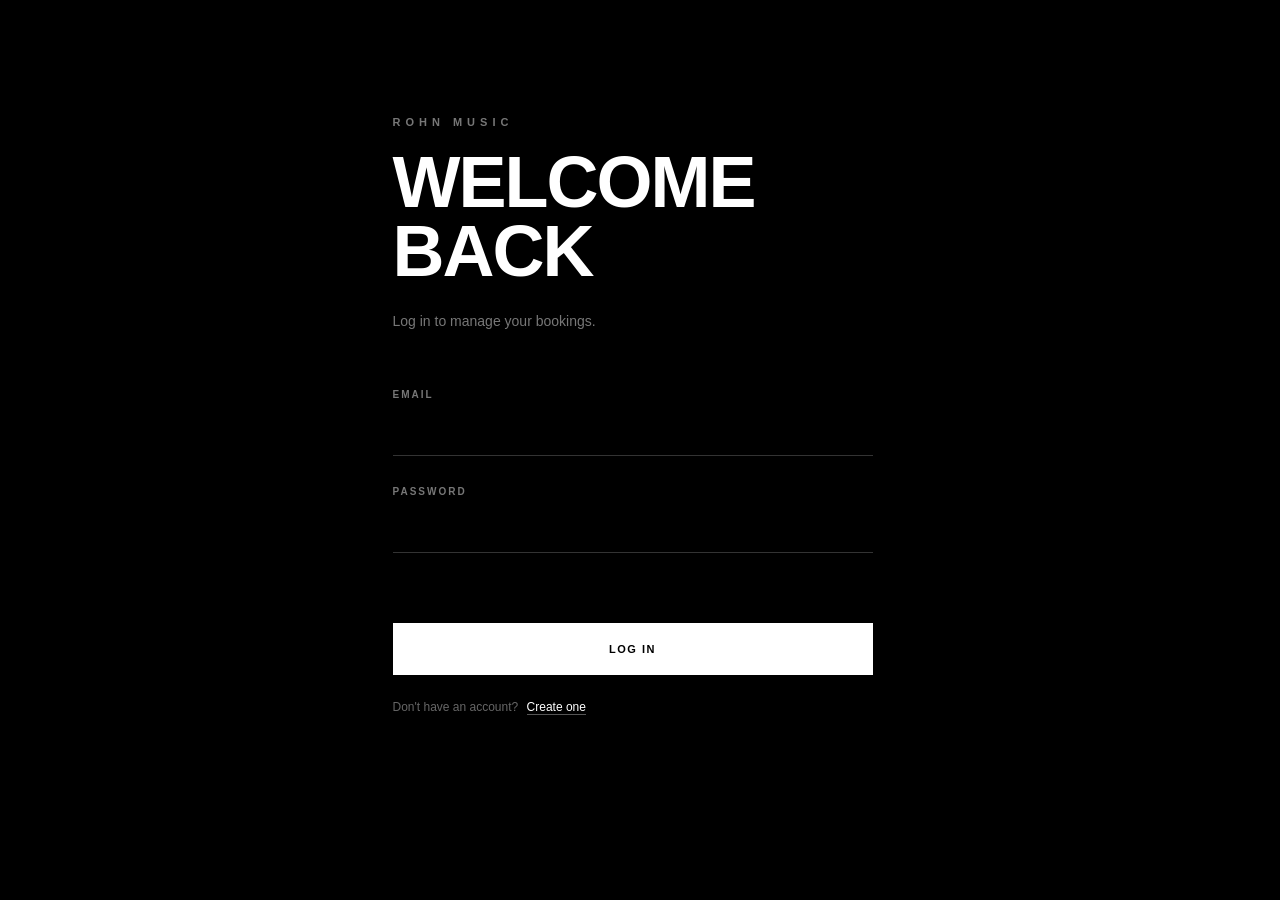
<file: booking.html>
<!DOCTYPE html>
<html lang="en">

<head>
    <meta charset="UTF-8">
    <meta name="viewport" content="width=device-width, initial-scale=1.0">

    <title>Booking | Rohn Music</title>

    <link rel="stylesheet" href="style.css">

    <!-- Font Awesome -->
    <link
        rel="stylesheet"
        href="https://cdnjs.cloudflare.com/ajax/libs/font-awesome/6.7.2/css/all.min.css"
    >
</head>

<body>

    <!-- HEADER -->

    <header class="header">

        <nav class="navigation">

            <a href="index.html">
                Home
            </a>

            <a href="about.html">
                About Me
            </a>

            <a href="shows.html">
                Shows
            </a>

            <a
                href="booking.html"
            >
                Booking
            </a>

        </nav>


        <div class="logo">
            ROHN MUSIC
        </div>


        <div class="header-right">

            <div class="socials">

                <a
                    href="#"
                    aria-label="Instagram"
                >
                    <i class="fa-brands fa-instagram"></i>
                </a>

                <a
                    href="#"
                    aria-label="YouTube"
                >
                    <i class="fa-brands fa-youtube"></i>
                </a>

            </div>


            <div class="account-links">

                <a href="login/login.html">
                    LOGIN
                </a>

                <a
                    href="login/register.html"
                    class="register-link"
                >
                    REGISTER
                </a>

            </div>

        </div>

    </header>


    <!-- BOOKING PAGE -->

    <!-- ========================================
     BOOKING PAGE
========================================= -->

<main class="booking-page">

        <!-- BOOKING BACKGROUND IMAGE -->
        

        <!-- ========================================
            BOOKING INTRO
        ========================================= -->

        <section class="booking-hero">

            <div class="booking-hero-content">

                <p class="booking-label reveal-item">
                    BOOKING
                </p>

                <h1 class="booking-title">

                    <span class="reveal-item">
                        BRING ROHN MUSIC
                    </span>

                    <span class="reveal-item">
                        TO YOUR EVENT.
                    </span>

                </h1>

                <p class="booking-description reveal-item">
                    Fill out the form below with the details
                    of your event and we'll get back to you.
                </p>

            </div>

        </section>



        <!-- ========================================
            BOOKING FORM
        ========================================= -->

        <section
            class="booking-section page-transition-text"
        >

            <form
                class="booking-form"
                id="bookingForm"
            >


                <!-- ========================================
                    PERSONAL DETAILS
                ========================================= -->

                <div class="form-section">

                    <h2>
                        YOUR DETAILS
                    </h2>


                    <div class="form-grid">


                        <!-- NAME -->

                        <div class="form-group">

                            <label for="name">
                                Full Name
                            </label>


                            <input
                                type="text"
                                id="name"
                                name="name"
                                placeholder="Your name"
                                required
                            >

                        </div>



                        <!-- EMAIL -->

                        <div class="form-group">

                            <label for="email">
                                Email
                            </label>


                            <input
                                type="email"
                                id="email"
                                name="email"
                                placeholder="you@example.com"
                                required
                            >

                        </div>



                        <!-- PHONE -->

                        <div class="form-group">

                            <label for="phone">
                                Phone
                            </label>


                            <input
                                type="tel"
                                id="phone"
                                name="phone"
                                placeholder="+91"
                            >

                        </div>

                    </div>

                </div>



                <!-- ========================================
                    EVENT DETAILS
                ========================================= -->

                <div class="form-section">

                    <h2>
                        EVENT DETAILS
                    </h2>


                    <div class="form-grid">


                        <!-- EVENT TYPE -->

                        <div class="form-group">

                            <label for="event-type">
                                Event Type
                            </label>


                            <select
                                id="event-type"
                                name="event_type"
                                required
                            >

                                <option value="">
                                    Select event type
                                </option>


                                <option value="club">
                                    Club / Nightlife
                                </option>


                                <option value="festival">
                                    Festival
                                </option>


                                <option value="wedding">
                                    Wedding
                                </option>


                                <option value="private">
                                    Private Event
                                </option>


                                <option value="corporate">
                                    Corporate Event
                                </option>


                                <option value="other">
                                    Other
                                </option>

                            </select>

                        </div>



                        <!-- EVENT DATE -->

                        <div class="form-group">

                            <label for="event-date">
                                Event Date
                            </label>


                            <input
                                type="date"
                                id="event-date"
                                name="event_date"
                                required
                            >

                        </div>



                        <!-- VENUE -->

                        <div class="form-group">

                            <label for="venue">
                                Venue
                            </label>


                            <input
                                type="text"
                                id="venue"
                                name="venue"
                                placeholder="Venue name"
                            >

                        </div>



                        <!-- CITY -->

                        <div class="form-group">

                            <label for="city">
                                City
                            </label>


                            <input
                                type="text"
                                id="city"
                                name="city"
                                placeholder="City"
                            >

                        </div>

                    </div>

                </div>



                <!-- ========================================
                    MESSAGE
                ========================================= -->

                <div class="form-section">

                    <h2>
                        MORE ABOUT THE EVENT
                    </h2>


                    <div class="form-group">

                        <label for="message">
                            Message
                        </label>


                        <textarea
                            id="message"
                            name="message"
                            rows="6"
                            placeholder="Tell us a little about your event..."
                        ></textarea>

                    </div>

                </div>



                <!-- ========================================
                    SUBMIT
                ========================================= -->

                <div class="form-submit">

                    <button
                        type="submit"
                        class="booking-button"
                        id="bookingSubmit"
                    >
                        SEND BOOKING REQUEST
                    </button>


                    <p
                        id="bookingMessage"
                        class="booking-message"
                    ></p>

                </div>


            </form>

        </section>

    </main>
    <script src="booking.js"></script>
    <script src="account.js"></script>
</body>

</html>
</file>
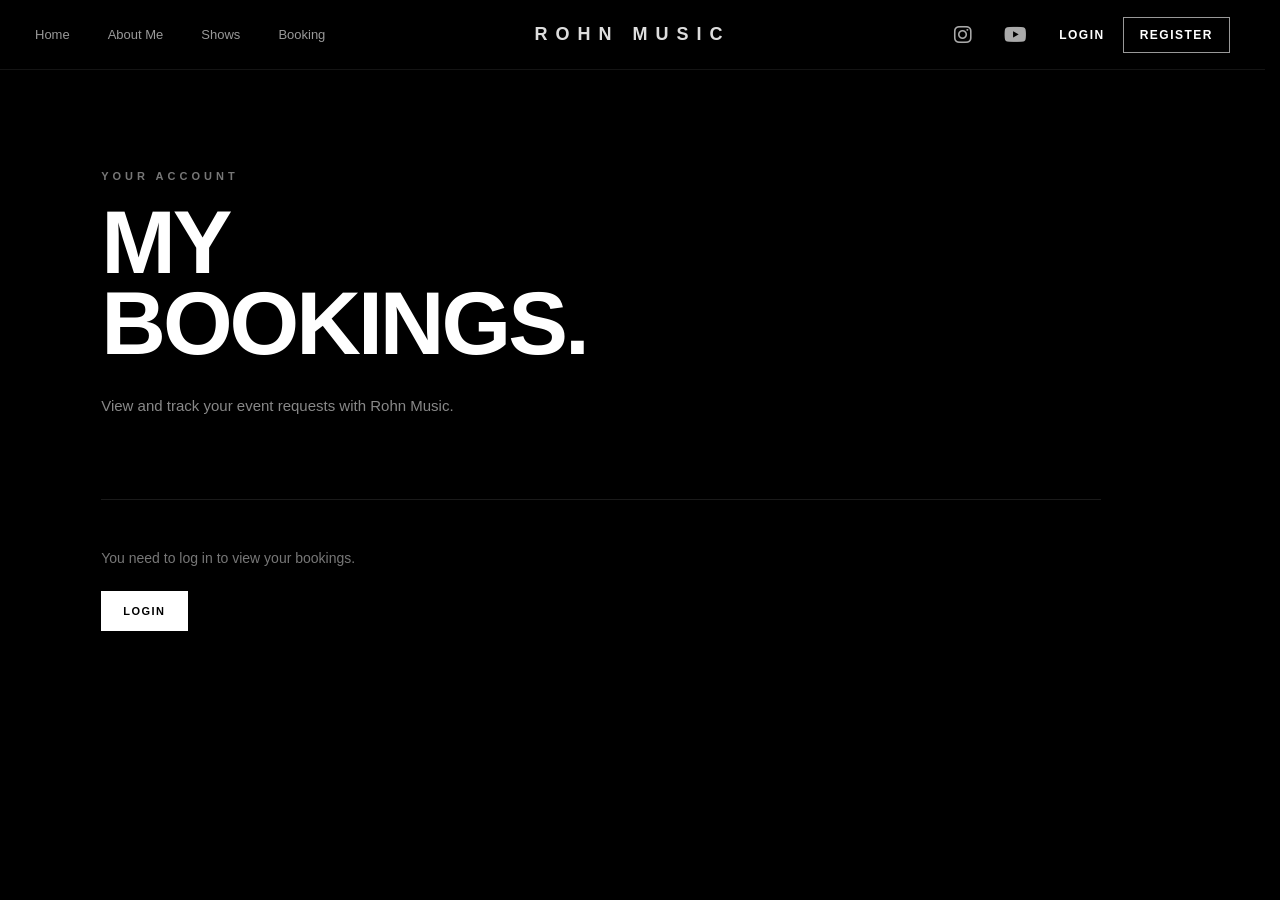
<file: my-bookings.html>
<!DOCTYPE html>
<html lang="en">

<head>

    <meta charset="UTF-8">

    <meta
        name="viewport"
        content="width=device-width, initial-scale=1.0"
    >

    <title>My Bookings | Rohn Music</title>

    <link rel="stylesheet" href="style.css">

    <link
        rel="stylesheet"
        href="https://cdnjs.cloudflare.com/ajax/libs/font-awesome/6.7.2/css/all.min.css"
    >

</head>


<body>

    <!-- HEADER -->

    <header class="header">

        <nav class="navigation">

            <a href="index.html">
                Home
            </a>

            <a href="about.html">
                About Me
            </a>

            <a href="shows.html">
                Shows
            </a>

            <a href="booking.html">
                Booking
            </a>

        </nav>


        <div class="logo">
            ROHN MUSIC
        </div>


        <div class="header-right">

            <div class="socials">

                <a href="#" aria-label="Instagram">
                    <i class="fa-brands fa-instagram"></i>
                </a>

                <a href="#" aria-label="YouTube">
                    <i class="fa-brands fa-youtube"></i>
                </a>

            </div>


            <div class="account-links">

                <a href="login/login.html">
                    LOGIN
                </a>

                <a
                    href="login/register.html"
                    class="register-link"
                >
                    REGISTER
                </a>

            </div>

        </div>

    </header>


    <!-- MY BOOKINGS -->

    <main class="my-bookings-page">

        <div class="my-bookings-intro">

            <p class="booking-label">
                YOUR ACCOUNT
            </p>

            <h1>
                MY<br>
                BOOKINGS.
            </h1>

            <p class="booking-description">
                View and track your event requests
                with Rohn Music.
            </p>

        </div>


        <section class="bookings-list-section">

            <div
                id="bookingsList"
                class="bookings-list"
            >

                <p class="bookings-loading">
                    Loading your bookings...
                </p>

            </div>

        </section>

    </main>


    <script src="account.js"></script>

    <script src="bookings.js"></script>
    <script src="transition.js"></script>

</body>

</html>
</file>
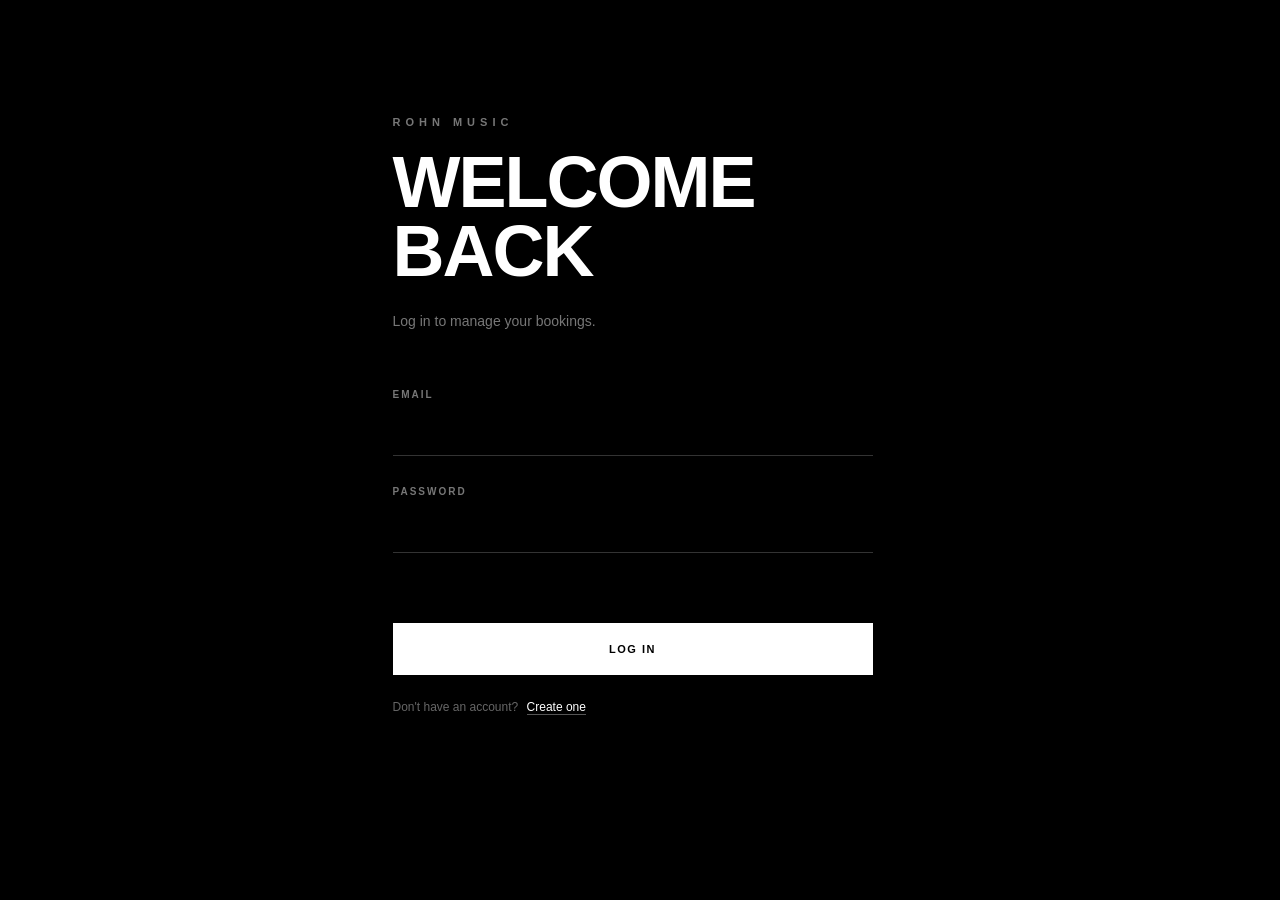
<file: login/login.html>
<!DOCTYPE html>
<html lang="en">

<head>

    <meta charset="UTF-8">
    <meta name="viewport" content="width=device-width, initial-scale=1.0">

    <title>Login | Rohn Music</title>

    <link rel="stylesheet" href="../style.css">

</head>

<body>

    <main class="auth-page">

        <div class="auth-container">

            <p class="auth-label">
                ROHN MUSIC
            </p>

            <h1>
                WELCOME BACK
            </h1>

            <p class="auth-description">
                Log in to manage your bookings.
            </p>


            <form id="loginForm">

                <div class="form-group">

                    <label for="email">
                        EMAIL
                    </label>

                    <input
                        type="email"
                        id="email"
                        required
                    >

                </div>


                <div class="form-group">

                    <label for="password">
                        PASSWORD
                    </label>

                    <input
                        type="password"
                        id="password"
                        required
                    >

                </div>


                <p
                    id="loginMessage"
                    class="auth-message"
                ></p>


                <button
                    type="submit"
                    class="booking-button"
                >
                    LOG IN
                </button>

            </form>


            <p class="auth-switch">

                Don't have an account?

                <a href="register.html">
                    Create one
                </a>

            </p>

        </div>

    </main>


    <script src="auth.js"></script>

</body>

</html>
</file>
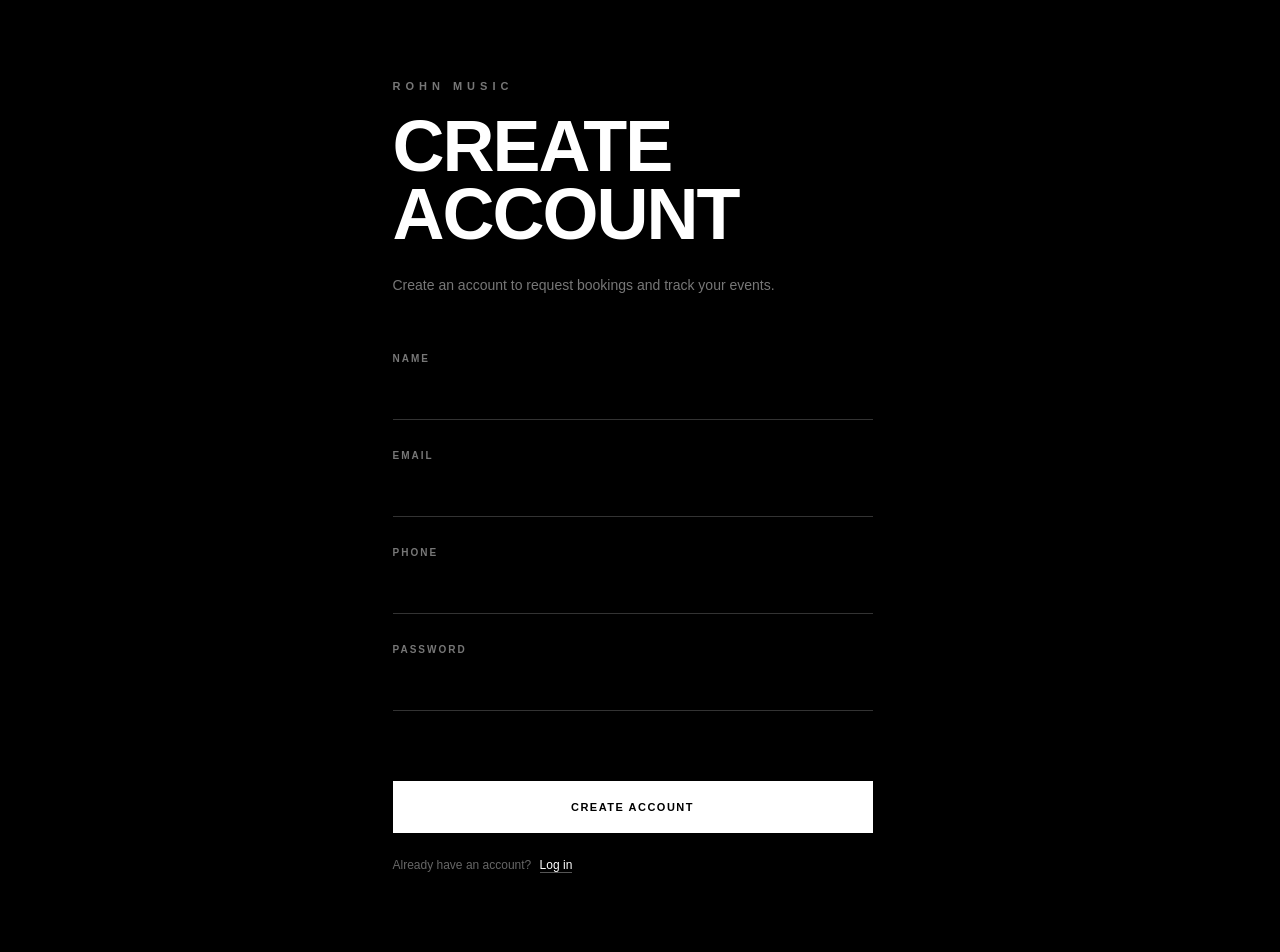
<file: login/register.html>
<!DOCTYPE html>
<html lang="en">

<head>

    <meta charset="UTF-8">
    <meta name="viewport" content="width=device-width, initial-scale=1.0">

    <title>Create Account | Rohn Music</title>

    <link rel="stylesheet" href="../style.css">

</head>

<body>

    <main class="auth-page">

        <div class="auth-container">

            <p class="auth-label">
                ROHN MUSIC
            </p>

            <h1>
                CREATE ACCOUNT
            </h1>

            <p class="auth-description">
                Create an account to request bookings
                and track your events.
            </p>


            <form id="registerForm">

                <div class="form-group">

                    <label for="name">
                        NAME
                    </label>

                    <input
                        type="text"
                        id="name"
                        required
                    >

                </div>


                <div class="form-group">

                    <label for="email">
                        EMAIL
                    </label>

                    <input
                        type="email"
                        id="email"
                        required
                    >

                </div>


                <div class="form-group">

                    <label for="phone">
                        PHONE
                    </label>

                    <input
                        type="tel"
                        id="phone"
                    >

                </div>


                <div class="form-group">

                    <label for="password">
                        PASSWORD
                    </label>

                    <input
                        type="password"
                        id="password"
                        minlength="8"
                        required
                    >

                </div>


                <p
                    id="registerMessage"
                    class="auth-message"
                ></p>


                <button
                    type="submit"
                    class="booking-button"
                >
                    CREATE ACCOUNT
                </button>

            </form>


            <p class="auth-switch">

                Already have an account?

                <a href="login.html">
                    Log in
                </a>

            </p>

        </div>

    </main>


    <script src="auth.js"></script>

</body>

</html>
</file>
<file: style.css>
/* ========================================
   RESET
======================================== */

* {
    margin: 0;
    padding: 0;
    box-sizing: border-box;
}

html {
    scroll-behavior: smooth;
    scrollbar-gutter: stable;
}

body {
    background: #000;
    color: #fff;
    font-family: Arial, Helvetica, sans-serif;
}


/* ========================================
   HEADER
======================================== */

.header {
    width: 100%;
    height: 70px;

    display: grid;
    grid-template-columns: 1fr auto 1fr;
    align-items: center;

    padding: 0 35px;

    background: #000;

    border-bottom: 1px solid rgba(255, 255, 255, 0.08);

    position: sticky;
    top: 0;

    z-index: 1000;
}


/* ========================================
   NAVIGATION - LEFT
======================================== */

.navigation {
    display: flex;
    align-items: center;
    justify-content: flex-start;

    gap: 38px;
}

/* ========================================
   NAVIGATION LINKS
======================================== */

.navigation a {

    position: relative;

    color: #999;

    text-decoration: none;

    font-size: 13px;

    font-weight: 400;

    white-space: nowrap;

    transition:
        color 0.25s ease;
}


/* Hover color */

.navigation a:hover {
    color: #fff;
}


/* ========================================
   HOVER UNDERLINE
======================================== */

.navigation a::after {

    content: "";

    position: absolute;

    left: 50%;

    bottom: -8px;

    width: 0;

    height: 1px;

    background: #fff;

    transform:
        translateX(-50%);

    transition:
        width 0.3s
        cubic-bezier(
            0.65,
            0,
            0.35,
            1
        );
}


/* Grow from the center */

.navigation a:hover::after {

    width: 100%;

}

/* ========================================
   ACTIVE PAGE
======================================== */

.navigation a.active {
    color: #fff;
}


/* Active indicator */

.navigation a.active::after {

    width: 4px;

    height: 4px;

    border-radius: 50%;

    left: 50%;

    bottom: -8px;

    transform:
        translateX(-50%);

    transition:
        width 0.25s ease,
        height 0.25s ease,
        border-radius 0.25s ease;
}


/* Don't turn the active dot
   into a full underline on hover */

.navigation a.active:hover::after {

    width: 4px;

    height: 4px;

}

/* ========================================
   LOGO - CENTER
======================================== */

.logo {
    justify-self: center;

    color: #ddd;

    font-size: 18px;
    font-weight: 600;

    letter-spacing: 8px;

    white-space: nowrap;
}


/* ========================================
   HEADER RIGHT
======================================== */

.header-right {
    display: flex;
    align-items: center;
    justify-content: flex-end;

    gap: 28px;
}


/* ========================================
   SOCIALS
======================================== */

.socials {
    display: flex;
    align-items: center;

    gap: 20px;
}

.socials a {
    display: flex;
    align-items: center;
    justify-content: center;

    width: 32px;
    height: 32px;

    color: #aaa;

    text-decoration: none;

    font-size: 20px;

    transition:
        color 0.25s ease,
        transform 0.25s ease;
}

.socials a:hover {
    color: #fff;

    transform: translateY(-2px);
}


/* ========================================
   ACCOUNT LINKS
======================================== */

.account-links {
    display: flex;
    align-items: center;

    gap: 18px;
}

.account-links a {
    color: #fff;

    text-decoration: none;

    font-size: 12px;
    font-weight: 600;

    letter-spacing: 1.5px;

    white-space: nowrap;

    transition:
        opacity 0.25s ease,
        transform 0.25s ease;
}

.account-links a:hover {
    opacity: 0.65;
}


/* REGISTER */

.account-links .register-link {
    padding: 10px 16px;

    border: 1px solid rgba(255, 255, 255, 0.6);
}

.account-links .register-link:hover {
    opacity: 1;

    transform: translateY(-2px);
}

/* ========================================
   HERO
======================================== */

.hero {
    position: relative;

    width: 100%;
    height: calc(100vh - 70px);

    min-height: 650px;

    overflow: hidden;

    background-image:
        linear-gradient(
            90deg,
            rgba(3, 6, 10, 0.15) 0%,
            rgba(3, 6, 10, 0.05) 45%,
            rgba(0, 0, 0, 0) 75%
        ),
        url("assets/hero.jpg");

    background-size: cover;
    background-position: center center;

    display: flex;
    align-items: center;
}


/* ========================================
   HERO CONTENT
======================================== */

.hero-content {
    width: 50%;

    padding-left: 8%;

    margin-top: -20px;
}


/* Small label */

.hero-label {
    margin-bottom: 22px;

    color: #aaa;

    font-size: 13px;
    font-weight: 500;

    letter-spacing: 5px;
}


/* Main heading */

.hero h1 {
    margin: 0;

    color: #fff;

    font-size: clamp(48px, 6vw, 92px);

    font-weight: 700;

    line-height: 0.94;

    letter-spacing: -2px;
}


/* Description */

.hero-description {
    max-width: 390px;

    margin-top: 28px;

    color: #aaa;

    font-size: 15px;

    line-height: 1.7;
}


/* ========================================
   BUTTONS
======================================== */

.hero-buttons {
    display: flex;
    align-items: center;

    gap: 14px;

    margin-top: 32px;
}

.btn {
    display: inline-flex;

    align-items: center;
    justify-content: center;

    height: 48px;

    padding: 0 24px;

    text-decoration: none;

    font-size: 11px;

    font-weight: 600;

    letter-spacing: 1.5px;

    transition: all 0.3s ease;
}


/* Primary */

.btn-primary {
    background: #fff;

    color: #000;
}

.btn-primary:hover {
    background: #ddd;
}


/* Secondary */

.btn-secondary {
    border: 1px solid rgba(255, 255, 255, 0.35);

    color: #fff;

    background: rgba(0, 0, 0, 0.15);
}

.btn-secondary:hover {
    border-color: #fff;

    background: rgba(255, 255, 255, 0.08);
}


/* ========================================
   NEXT SHOW
======================================== */

.next-show {
    display: flex;
    align-items: center;

    gap: 18px;

    margin-top: 55px;

    padding-left: 15px;

    border-left: 2px solid rgba(255, 255, 255, 0.6);
}

.next-show-label {
    color: #777;

    font-size: 10px;

    font-weight: 600;

    letter-spacing: 2px;
}

.next-show-info {
    color: #ddd;

    font-size: 11px;

    letter-spacing: 1.5px;
}


/* ========================================
   OTHER SECTIONS
======================================== */

#about,
#shows,
#booking {
    min-height: 500px;

    background: #000;
}


/* ========================================
   TABLET
======================================== */

@media (max-width: 900px) {

    .header {
        padding: 0 20px;
    }

    .navigation {
        gap: 22px;
    }

    .socials {
        gap: 14px;
    }

    .hero-content {
        width: 60%;

        padding-left: 6%;
    }

    .hero h1 {
        font-size: 60px;
    }
}


/* ========================================
   MOBILE
======================================== */

@media (max-width: 650px) {

    .header {
        height: 60px;

        padding: 0 16px;
    }

    .navigation {
        gap: 15px;
    }

    .navigation a {
        font-size: 10px;
    }

    .logo {
        font-size: 13px;
        letter-spacing: 4px;
    }

    .socials {
        display: none;
    }


    /* Hero */

    .hero {
        height: calc(100vh - 60px);

        min-height: 600px;

        background-position: 62% center;

        align-items: flex-end;
    }

    .hero-content {
        width: 100%;

        padding: 0 25px 55px;

        margin: 0;
    }

    .hero-label {
        font-size: 10px;

        letter-spacing: 3px;

        margin-bottom: 16px;
    }

    .hero h1 {
        font-size: 48px;

        letter-spacing: -1px;
    }

    .hero-description {
        font-size: 13px;

        max-width: 300px;

        margin-top: 20px;
    }

    .hero-buttons {
        flex-direction: column;

        align-items: flex-start;

        gap: 10px;

        margin-top: 25px;
    }

    .btn {
        height: 44px;

        padding: 0 20px;
    }

    .next-show {
        margin-top: 30px;
    }
}

/* ========================================
   BOOKING PAGE
======================================== */

.booking-page {
    width: 100%;

    background: #000;
}

/* ========================================
   BOOKING HERO
======================================== */

.booking-hero {
    position: relative;

    width: 100%;

    height: 58vh;
    min-height: 480px;

    overflow: hidden;

    display: flex;
    align-items: center;

    background-image:
        linear-gradient(
            90deg,
            rgba(3, 6, 10, 0.72) 0%,
            rgba(3, 6, 10, 0.58) 35%,
            rgba(0, 0, 0, 0.40) 65%,
            rgba(0, 0, 0, 0.70) 100%
        ),
        url("assets/booking.png");

    background-size: cover;
    background-position: center center;
    background-repeat: no-repeat;
}

/* ========================================
   BOOKING HERO CONTENT
======================================== */

.booking-hero-content {
    width: 50%;

    padding-left: 8%;

    margin-top: -20px;
}

/* ========================================
   BOOKING INTRO
======================================== */

.booking-intro {
    max-width: 900px;

    margin-bottom: 90px;
}

.booking-label {
    margin-bottom: 20px;

    color: #777;

    font-size: 11px;

    font-weight: 600;

    letter-spacing: 4px;
}

.booking-intro h1 {
    color: #fff;

    font-size: clamp(42px, 6vw, 82px);

    font-weight: 600;

    line-height: 0.95;

    letter-spacing: -2px;
}

.booking-description {
    max-width: 500px;

    margin-top: 30px;

    color: #888;

    font-size: 15px;

    line-height: 1.7;
}


/* ========================================
   FORM
======================================== */

.booking-section {
    width: 100%;

    max-width: 1100px;

    margin: 0 auto;

    padding: 65px 8% 120px;

    background: #000;
}

.booking-form {
    width: 100%;
}


/* ========================================
   FORM SECTIONS
======================================== */

.form-section {
    padding: 35px 0;

    border-top: 1px solid rgba(255, 255, 255, 0.1);
}

.form-section h2 {
    margin-bottom: 35px;

    color: #fff;

    font-size: 12px;

    font-weight: 500;

    letter-spacing: 3px;
}


/* ========================================
   FORM GRID
======================================== */

.form-grid {
    display: grid;

    grid-template-columns: repeat(2, 1fr);

    gap: 30px;
}


/* ========================================
   FORM GROUP
======================================== */

.form-group {
    display: flex;

    flex-direction: column;

    gap: 10px;
}

.form-group label {
    color: #777;

    font-size: 11px;

    letter-spacing: 1px;
}


/* ========================================
   INPUTS
======================================== */

.form-group input,
.form-group select,
.form-group textarea {

    width: 100%;

    padding: 15px 0;

    border: none;

    border-bottom: 1px solid #333;

    outline: none;

    background: transparent;

    color: #fff;

    font-family: inherit;

    font-size: 14px;

    border-radius: 0;

    transition:
        border-color 0.25s ease;
}


.form-group input:focus,
.form-group select:focus,
.form-group textarea:focus {
    border-bottom-color: #fff;
}


/* Placeholder */

.form-group input::placeholder,
.form-group textarea::placeholder {
    color: #555;
}


/* Select */

.form-group select {
    appearance: none;

    cursor: pointer;
}

.form-group select option {
    background: #111;

    color: #fff;
}


/* Textarea */

.form-group textarea {
    resize: vertical;

    line-height: 1.6;
}


/* ========================================
   SUBMIT
======================================== */

.form-submit {
    padding-top: 50px;
}

.booking-button {
    min-width: 230px;

    height: 52px;

    padding: 0 28px;

    border: none;

    background: #fff;

    color: #000;

    font-family: inherit;

    font-size: 11px;

    font-weight: 600;

    letter-spacing: 1.5px;

    cursor: pointer;

    transition:
        background 0.25s ease,
        transform 0.25s ease;
}

.booking-button:hover {
    background: #ddd;

    transform: translateY(-2px);
}


/* ========================================
   MOBILE BOOKING
======================================== */

@media (max-width: 700px) {

    .booking-hero {
        height: calc(100vh - 60px);

        min-height: 600px;

        background-position: center center;

        align-items: flex-end;
    }

    .booking-hero-content {
        width: 100%;

        padding: 0 25px 55px;

        margin: 0;
    }

    .booking-hero-content h1 {
        font-size: 45px;

        letter-spacing: -1px;
    }

    .booking-description {
        font-size: 13px;
    }

    .booking-section {
        padding: 70px 25px 90px;
    }

    .form-grid {
        grid-template-columns: 1fr;

        gap: 25px;
    }

    .form-section {
        padding: 35px 0;
    }

    .booking-button {
        width: 100%;
    }
}
/* ========================================
   AUTH PAGE
======================================== */

.auth-page {
    min-height: calc(100vh - 70px);

    display: flex;
    align-items: center;
    justify-content: center;

    padding: 80px 25px;

    background: #000;
}


/* ========================================
   AUTH CONTAINER
======================================== */

.auth-container {
    width: 100%;
    max-width: 480px;
}


/* ========================================
   AUTH HEADER
======================================== */

.auth-label {
    margin-bottom: 20px;

    color: #777;

    font-size: 11px;
    font-weight: 600;

    letter-spacing: 5px;
}


.auth-container h1 {
    color: #fff;

    font-size: clamp(45px, 7vw, 72px);
    font-weight: 600;

    line-height: 0.95;

    letter-spacing: -2px;
}


.auth-description {
    max-width: 420px;

    margin-top: 25px;
    margin-bottom: 55px;

    color: #777;

    font-size: 14px;

    line-height: 1.7;
}


/* ========================================
   AUTH FORM
======================================== */

.auth-container form {
    width: 100%;
}


.auth-container .form-group {
    display: flex;
    flex-direction: column;

    gap: 10px;

    margin-bottom: 30px;
}


/* ========================================
   LABELS
======================================== */

.auth-container .form-group label {
    color: #777;

    font-size: 10px;
    font-weight: 600;

    letter-spacing: 2px;
}


/* ========================================
   INPUTS
======================================== */

.auth-container .form-group input {

    width: 100%;

    padding: 14px 0;

    border: none;

    border-bottom: 1px solid #333;

    outline: none;

    background: transparent;

    color: #fff;

    font-family: inherit;

    font-size: 15px;

    border-radius: 0;

    transition: border-color 0.25s ease;
}


.auth-container .form-group input:focus {
    border-bottom-color: #fff;
}


.auth-container .form-group input::placeholder {
    color: #555;
}


/* ========================================
   MESSAGE
======================================== */

.auth-message {
    min-height: 20px;

    margin: 5px 0 15px;

    color: #aaa;

    font-size: 12px;
}


/* ========================================
   CREATE ACCOUNT BUTTON
======================================== */

.auth-container .booking-button {
    width: 100%;

    height: 52px;

    margin-top: 5px;

    border: none;

    background: #fff;

    color: #000;

    font-family: inherit;

    font-size: 11px;

    font-weight: 600;

    letter-spacing: 1.5px;

    cursor: pointer;

    transition:
        background 0.25s ease,
        transform 0.25s ease;
}


.auth-container .booking-button:hover {
    background: #ddd;

    transform: translateY(-2px);
}


/* ========================================
   LOGIN LINK
======================================== */

.auth-switch {
    margin-top: 25px;

    color: #666;

    font-size: 12px;
}


.auth-switch a {
    margin-left: 5px;

    color: #fff;

    text-decoration: none;

    border-bottom: 1px solid #555;

    transition: border-color 0.25s ease;
}


.auth-switch a:hover {
    border-color: #fff;
}


/* ========================================
   MOBILE
======================================== */

@media (max-width: 650px) {

    .auth-page {
        min-height: calc(100vh - 60px);

        padding: 60px 25px 80px;

        align-items: flex-start;
    }

    .auth-container h1 {
        font-size: 50px;
    }

    .auth-description {
        margin-bottom: 45px;
    }

}

/* ========================================
   ACCOUNT MENU
======================================== */

.account-menu {
    position: relative;
}


.account-button {
    width: 38px;
    height: 38px;

    display: flex;
    align-items: center;
    justify-content: center;

    border: 1px solid rgba(255, 255, 255, 0.25);

    border-radius: 50%;

    background: transparent;

    color: #fff;

    font-size: 15px;

    cursor: pointer;

    transition:
        background 0.25s ease,
        border-color 0.25s ease;
}


.account-button:hover {
    background: rgba(255, 255, 255, 0.1);

    border-color: rgba(255, 255, 255, 0.7);
}


/* ========================================
   DROPDOWN
======================================== */

.account-dropdown {
    position: absolute;

    top: calc(100% + 14px);

    right: 0;

    width: 190px;

    padding: 15px;

    background: #0b0b0b;

    border: 1px solid rgba(255, 255, 255, 0.12);

    opacity: 0;

    visibility: hidden;

    transform: translateY(-8px);

    transition:
        opacity 0.2s ease,
        transform 0.2s ease,
        visibility 0.2s ease;

    z-index: 200;
}


.account-dropdown.show {
    opacity: 1;

    visibility: visible;

    transform: translateY(0);
}


/* Account name */

.account-name {
    padding: 5px 8px 12px;

    color: #fff;

    font-size: 13px;

    font-weight: 600;
}


/* Divider */

.account-divider {
    height: 1px;

    margin: 3px 0 8px;

    background: rgba(255, 255, 255, 0.1);
}


/* Dropdown links */

.account-dropdown a,
.account-dropdown button {
    display: block;

    width: 100%;

    padding: 10px 8px;

    border: none;

    background: transparent;

    color: #999;

    text-align: left;

    text-decoration: none;

    font-family: inherit;

    font-size: 11px;

    letter-spacing: 1px;

    cursor: pointer;

    transition:
        color 0.2s ease,
        background 0.2s ease;
}


.account-dropdown a:hover,
.account-dropdown button:hover {
    color: #fff;

    background: rgba(255, 255, 255, 0.05);
}

/* ========================================
   MY BOOKINGS
======================================== */

.my-bookings-page {
    min-height: calc(100vh - 70px);

    padding: 100px 8% 120px;

    background: #000;
}


.my-bookings-intro {
    max-width: 900px;

    margin-bottom: 80px;
}


.my-bookings-intro h1 {
    color: #fff;

    font-size: clamp(48px, 7vw, 90px);

    font-weight: 600;

    line-height: 0.9;

    letter-spacing: -3px;
}


.bookings-list-section {
    width: 100%;

    max-width: 1000px;
}


.bookings-list {
    width: 100%;
}


/* ========================================
   EMPTY / LOADING
======================================== */

.bookings-loading,
.bookings-empty {
    padding: 50px 0;

    border-top: 1px solid rgba(255, 255, 255, 0.1);

    color: #777;

    font-size: 14px;
}


.bookings-empty a {
    display: inline-block;

    margin-top: 25px;

    padding: 14px 22px;

    background: #fff;

    color: #000;

    text-decoration: none;

    font-size: 11px;

    font-weight: 600;

    letter-spacing: 1.5px;
}


/* ========================================
   BOOKING CARD
======================================== */

.booking-card {

    padding: 35px 0;

    border-top: 1px solid rgba(255, 255, 255, 0.12);
}


.booking-card-top {

    display: flex;

    align-items: flex-start;

    justify-content: space-between;

    gap: 30px;
}


.booking-card-label {

    margin-bottom: 12px;

    color: #777;

    font-size: 10px;

    font-weight: 600;

    letter-spacing: 3px;

    text-transform: uppercase;
}


.booking-card h2 {

    color: #fff;

    font-size: 30px;

    font-weight: 500;

    letter-spacing: -1px;
}


/* ========================================
   STATUS
======================================== */

.booking-status {

    padding: 8px 12px;

    border: 1px solid rgba(255, 255, 255, 0.2);

    color: #aaa;

    font-size: 9px;

    font-weight: 600;

    letter-spacing: 1.5px;
}


.booking-status-approved {
    color: #fff;

    border-color: rgba(255, 255, 255, 0.6);
}


.booking-status-declined {
    color: #777;

    border-color: #333;
}


.booking-status-cancelled {
    color: #777;

    border-color: #333;
}


/* ========================================
   DETAILS
======================================== */

.booking-card-details {

    display: flex;

    gap: 70px;

    margin-top: 35px;
}


.booking-card-details span,
.booking-card-message span {

    display: block;

    margin-bottom: 8px;

    color: #555;

    font-size: 9px;

    font-weight: 600;

    letter-spacing: 2px;
}


.booking-card-details p,
.booking-card-message p {

    color: #aaa;

    font-size: 13px;
}


.booking-card-message {

    margin-top: 30px;

    max-width: 600px;
}


/* ========================================
   MOBILE
======================================== */

@media (max-width: 650px) {

    .my-bookings-page {

        padding: 70px 25px 90px;
    }


    .my-bookings-intro h1 {

        font-size: 55px;
    }


    .booking-card-top {

        flex-direction: column;
    }


    .booking-card-details {

        flex-direction: column;

        gap: 20px;
    }

}

@media (max-width: 700px) {

    .booking-page {
        padding: 70px 25px 90px;

        background-position: center center;
    }

}

/* ========================================
   SINGLE PAGE TRANSITION
======================================== */

#page-container {

    position: relative;

    width: 100%;

    will-change:
        transform,
        opacity;

}


/* ========================================
   LEAVE
======================================== */

#page-container.page-leave-left {

    animation:
        pageLeaveLeft
        350ms
        cubic-bezier(
            0.65,
            0,
            0.35,
            1
        )
        forwards;
}


#page-container.page-leave-right {

    animation:
        pageLeaveRight
        350ms
        cubic-bezier(
            0.65,
            0,
            0.35,
            1
        )
        forwards;
}


/* ========================================
   LEAVE
======================================== */

#page-container.page-leave-left {

    animation:
        pageLeaveLeft
        400ms
        cubic-bezier(
            0.65,
            0,
            0.35,
            1
        )
        forwards;
}


#page-container.page-leave-right {

    animation:
        pageLeaveRight
        400ms
        cubic-bezier(
            0.65,
            0,
            0.35,
            1
        )
        forwards;
}


/* ========================================
   ENTER
======================================== */

#page-container.page-enter-left {

    opacity: 0;

    transform:
        translateX(-50px);
}


#page-container.page-enter-right {

    opacity: 0;

    transform:
        translateX(50px);
}


#page-container.page-enter-active {

    opacity: 1;

    transform:
        translateX(0);

    transition:
        transform 400ms
            cubic-bezier(
                0.65,
                0,
                0.35,
                1
            ),
        opacity 400ms
            cubic-bezier(
                0.65,
                0,
                0.35,
                1
            );
}

/* ========================================
   KEYFRAMES
======================================== */

@keyframes pageLeaveLeft {

    from {

        opacity: 1;

        transform:
            translateX(0);
    }

    to {

        opacity: 0;

        transform:
            translateX(-50px);
    }
}


@keyframes pageLeaveRight {

    from {

        opacity: 1;

        transform:
            translateX(0);
    }

    to {

        opacity: 0;

        transform:
            translateX(50px);
    }
}

/* ========================================
   LINE-BY-LINE PAGE REVEAL
======================================== */

.reveal-item {
    opacity: 0;

    transform: translateY(28px);

    animation:
        revealLine
        500ms
        cubic-bezier(0.65, 0, 0.35, 1)
        forwards;
}


/* ========================================
   BOOKING / HOME LABEL
======================================== */

.hero-label.reveal-item,
.booking-label.reveal-item {
    animation-delay: 100ms;
}


/* ========================================
   HOME TITLE
======================================== */

.hero-title .reveal-item:nth-child(1) {
    animation-delay: 180ms;
}

.hero-title .reveal-item:nth-child(2) {
    animation-delay: 260ms;
}

.hero-title .reveal-item:nth-child(3) {
    animation-delay: 340ms;
}

.hero-title .reveal-item:nth-child(4) {
    animation-delay: 420ms;
}


/* ========================================
   BOOKING TITLE
======================================== */

.booking-title .reveal-item:nth-child(1) {
    animation-delay: 180ms;
}

.booking-title .reveal-item:nth-child(2) {
    animation-delay: 280ms;
}


/* ========================================
   DESCRIPTIONS
======================================== */

.hero-description.reveal-item,
.booking-description.reveal-item {
    animation-delay: 520ms;
}


/* ========================================
   ANIMATION
======================================== */

@keyframes revealLine {

    from {
        opacity: 0;
        transform: translateY(28px);
    }

    to {
        opacity: 1;
        transform: translateY(0);
    }

}

/* ========================================
   LATEST RELEASE
======================================== */

.latest-release {

    width: 100%;

    padding: 120px 8% 140px;

    background: #000;
}


/* ========================================
   HEADER
======================================== */

.latest-release-header {

    margin-bottom: 65px;
}


.latest-release-label {

    color: #777;

    font-size: 11px;

    font-weight: 600;

    letter-spacing: 4px;
}


/* ========================================
   CONTENT
======================================== */

.latest-release-content {

    display: grid;

    grid-template-columns:
        minmax(280px, 430px)
        1fr;

    gap: 80px;

    align-items: center;

    max-width: 1150px;
}


/* ========================================
   COVER
======================================== */

.release-cover {

    width: 100%;

    aspect-ratio: 1 / 1;

    overflow: hidden;

    background: #111;
}


.release-cover img {

    display: block;

    width: 100%;
    height: 100%;

    object-fit: cover;

    transition:
        transform 0.7s
        cubic-bezier(
            0.65,
            0,
            0.35,
            1
        );
}


.release-cover:hover img {

    transform: scale(1.025);

}


/* ========================================
   RELEASE INFO
======================================== */

.release-info {

    max-width: 560px;
}


.release-type {

    margin-bottom: 18px;

    color: #666;

    font-size: 10px;

    font-weight: 600;

    letter-spacing: 3px;
}


.release-info h2 {

    margin: 0;

    color: #fff;

    font-size: clamp(
        38px,
        5vw,
        70px
    );

    font-weight: 600;

    line-height: 0.95;

    letter-spacing: -2px;
}


.release-artist {

    margin-top: 18px;

    color: #888;

    font-size: 12px;

    letter-spacing: 2px;
}


/* ========================================
   PLAYER
======================================== */

.release-player {

    display: flex;

    align-items: center;

    gap: 20px;

    margin-top: 50px;
}


.release-play {

    width: 48px;
    height: 48px;

    display: flex;

    align-items: center;
    justify-content: center;

    flex-shrink: 0;

    border: 1px solid
        rgba(255, 255, 255, 0.4);

    border-radius: 50%;

    background: transparent;

    color: #fff;

    font-size: 12px;

    cursor: pointer;

    transition:
        background 0.25s ease,
        color 0.25s ease,
        border-color 0.25s ease;
}


.release-play:hover {

    background: #fff;

    color: #000;

    border-color: #fff;
}


/* ========================================
   TRACK
======================================== */

.release-track {

    flex: 1;
}


.release-progress {

    width: 100%;

    height: 1px;

    background:
        rgba(255, 255, 255, 0.2);

}


.release-progress span {

    display: block;

    width: 0%;

    height: 1px;

    background: #fff;
}


.release-time {

    display: flex;

    justify-content: space-between;

    margin-top: 10px;

    color: #555;

    font-size: 9px;

    letter-spacing: 1px;
}


/* ========================================
   LISTEN
======================================== */

.release-listen {

    display: inline-flex;

    align-items: center;
    justify-content: center;

    height: 46px;

    margin-top: 35px;

    padding: 0 24px;

    background: #fff;

    color: #000;

    text-decoration: none;

    font-size: 10px;

    font-weight: 600;

    letter-spacing: 1.5px;

    transition:
        background 0.25s ease,
        transform 0.25s ease;
}


.release-listen:hover {

    background: #ddd;

    transform: translateY(-2px);

}


/* ========================================
   MOBILE
======================================== */

@media (max-width: 700px) {

    .latest-release {

        padding: 80px 25px 100px;
    }


    .latest-release-header {

        margin-bottom: 40px;
    }


    .latest-release-content {

        grid-template-columns: 1fr;

        gap: 45px;
    }


    .release-info h2 {

        font-size: 45px;
    }


    .release-player {

        margin-top: 35px;
    }

}

/* ========================================
   SITE FOOTER
======================================== */

.site-footer {

    width: 100%;

    padding: 70px 8% 30px;

    background: #000;

    color: #fff;
}


/* ========================================
   FOOTER TOP
======================================== */

.footer-top {

    padding-bottom: 55px;

    border-bottom:
        1px solid
        rgba(255, 255, 255, 0.1);
}


.footer-logo {

    color: #ddd;

    font-size: 18px;

    font-weight: 600;

    letter-spacing: 8px;
}


.footer-brand p {

    margin-top: 12px;

    color: #666;

    font-size: 9px;

    font-weight: 600;

    letter-spacing: 3px;
}


/* ========================================
   FOOTER BOTTOM
======================================== */

.footer-bottom {

    display: flex;

    align-items: center;

    justify-content: space-between;

    gap: 30px;

    padding-top: 25px;

    color: #555;

    font-size: 9px;

    letter-spacing: 1.5px;
}


/* ========================================
   LEGAL
======================================== */

.footer-legal {

    display: flex;

    align-items: center;

    gap: 25px;
}


.footer-legal a {

    color: #555;

    text-decoration: none;

    font-size: 9px;

    letter-spacing: 1.5px;

    transition:
        color 0.25s ease;
}


.footer-legal a:hover {

    color: #fff;
}


/* ========================================
   MOBILE
======================================== */

@media (max-width: 650px) {

    .site-footer {

        padding:
            60px 25px
            25px;
    }


    .footer-logo {

        font-size: 15px;

        letter-spacing: 6px;
    }


    .footer-bottom {

        align-items: flex-start;

        flex-direction: column;

        gap: 15px;
    }


    .footer-legal {

        gap: 18px;

        flex-wrap: wrap;
    }

}

/* ========================================
   ABOUT PAGE
======================================== */


/* ========================================
   ABOUT HERO
======================================== */

.about-hero {

    position: relative;

    width: 100%;

    min-height: calc(100vh - 70px);

    display: grid;

    grid-template-columns: 1fr 1fr;

    align-items: center;

    overflow: hidden;

    background: #000;
}


.about-hero-content {

    position: relative;

    z-index: 2;

    padding:
        100px
        8%
        120px;
}


.about-label {

    margin-bottom: 22px;

    color: #777;

    font-size: 11px;

    font-weight: 600;

    letter-spacing: 4px;
}


/* ========================================
   ABOUT TITLE
======================================== */

.about-title {

    display: flex;

    flex-direction: column;

    margin: 0;

    color: #fff;

    font-size:
        clamp(
            48px,
            6vw,
            88px
        );

    font-weight: 600;

    line-height: 0.92;

    letter-spacing: -3px;
}


.about-title .reveal-item {

    display: block;
}


.about-hero-description {

    max-width: 390px;

    margin-top: 32px;

    color: #888;

    font-size: 14px;

    line-height: 1.7;
}


/* ========================================
   ABOUT HERO IMAGE
======================================== */

.about-hero-image {

    position: relative;

    width: 100%;

    height: 100%;

    min-height: 650px;

    overflow: hidden;
}


.about-hero-image::after {

    content: "";

    position: absolute;

    inset: 0;

    background:
        linear-gradient(
            90deg,
            #000 0%,
            rgba(0, 0, 0, 0.45) 18%,
            rgba(0, 0, 0, 0.05) 55%,
            rgba(0, 0, 0, 0.35) 100%
        );

    pointer-events: none;
}


.about-hero-image img {

    display: block;

    width: 100%;

    height: 100%;

    object-fit: cover;

    object-position: center;

    transform: scale(1.01);

}


/* ========================================
   ABOUT STORY
======================================== */

.about-story {

    width: 100%;

    padding:
        140px
        8%
        150px;

    background: #000;
}


.about-section-label {

    color: #666;

    font-size: 10px;

    font-weight: 600;

    letter-spacing: 3px;

    text-transform: uppercase;
}


.about-section-label p {

    margin: 0;
}


.about-story-content {

    display: grid;

    grid-template-columns:
        1.2fr
        0.8fr;

    gap: 100px;

    margin-top: 55px;

    max-width: 1200px;
}


.about-story-content h2 {

    margin: 0;

    color: #fff;

    font-size:
        clamp(
            40px,
            5vw,
            72px
        );

    font-weight: 600;

    line-height: 0.95;

    letter-spacing: -2.5px;
}


.about-story-text {

    max-width: 450px;
}


.about-story-text p {

    margin: 0 0 25px;

    color: #888;

    font-size: 14px;

    line-height: 1.8;
}


/* ========================================
   THE SOUND
======================================== */

.about-sound {

    width: 100%;

    padding:
        120px
        8%
        140px;

    border-top:
        1px solid
        rgba(255, 255, 255, 0.08);

    background: #000;
}


.sound-content {

    display: flex;

    align-items: flex-end;

    justify-content: space-between;

    gap: 70px;

    margin-top: 55px;

    max-width: 1200px;
}


.sound-content h2 {

    margin: 0;

    color: #fff;

    font-size:
        clamp(
            42px,
            5vw,
            72px
        );

    font-weight: 600;

    line-height: 0.95;

    letter-spacing: -2px;
}


.sound-genres {

    display: flex;

    flex-wrap: wrap;

    justify-content: flex-end;

    gap: 12px;

    max-width: 430px;
}


.sound-genres span {

    padding:
        10px
        14px;

    border:
        1px solid
        rgba(255, 255, 255, 0.15);

    color: #888;

    font-size: 9px;

    font-weight: 600;

    letter-spacing: 1.5px;

    transition:
        color 0.25s ease,
        border-color 0.25s ease;
}


.sound-genres span:hover {

    color: #fff;

    border-color:
        rgba(255, 255, 255, 0.5);
}


/* ========================================
   INSTAGRAM
======================================== */

.about-instagram {

    width: 100%;

    padding:
        120px
        8%
        150px;

    border-top:
        1px solid
        rgba(255, 255, 255, 0.08);

    background: #000;
}


.instagram-header {

    display: flex;

    align-items: flex-end;

    justify-content: space-between;

    gap: 40px;

    margin-bottom: 55px;
}


.instagram-header h2 {

    margin-top: 15px;

    color: #fff;

    font-size:
        clamp(
            35px,
            4vw,
            58px
        );

    font-weight: 600;

    letter-spacing: -2px;
}


.instagram-follow {

    display: inline-flex;

    align-items: center;

    justify-content: center;

    height: 44px;

    padding:
        0
        20px;

    border:
        1px solid
        rgba(255, 255, 255, 0.3);

    color: #fff;

    text-decoration: none;

    font-size: 9px;

    font-weight: 600;

    letter-spacing: 1.5px;

    transition:
        background 0.25s ease,
        color 0.25s ease,
        border-color 0.25s ease;
}


.instagram-follow:hover {

    background: #fff;

    color: #000;

    border-color: #fff;
}


/* ========================================
   INSTAGRAM GRID
======================================== */

.instagram-grid {

    display: grid;

    grid-template-columns:
        repeat(3, 1fr);

    gap: 10px;

    width: 100%;

    max-width: 1200px;
}


.instagram-post {

    position: relative;

    display: block;

    aspect-ratio: 1 / 1;

    overflow: hidden;

    background: #111;
}


.instagram-post img {

    display: block;

    width: 100%;

    height: 100%;

    object-fit: cover;

    transition:
        transform 0.6s
        cubic-bezier(
            0.65,
            0,
            0.35,
            1
        ),
        opacity 0.4s ease;
}


.instagram-post::after {

    content: "";

    position: absolute;

    inset: 0;

    background: rgba(0, 0, 0, 0);

    transition:
        background 0.35s ease;
}


.instagram-post:hover img {

    transform: scale(1.05);

    opacity: 0.8;
}


.instagram-post:hover::after {

    background:
        rgba(0, 0, 0, 0.12);
}


/* ========================================
   ABOUT CTA
======================================== */

.about-cta {

    width: 100%;

    padding:
        150px
        8%
        170px;

    border-top:
        1px solid
        rgba(255, 255, 255, 0.08);

    text-align: center;

    background: #000;
}


.about-cta .about-label {

    margin-bottom: 25px;
}


.about-cta h2 {

    max-width: 900px;

    margin:
        0
        auto
        45px;

    color: #fff;

    font-size:
        clamp(
            48px,
            7vw,
            96px
        );

    font-weight: 600;

    line-height: 0.9;

    letter-spacing: -3px;
}


.about-cta .btn {

    display: inline-flex;

}


/* ========================================
   ABOUT MOBILE
======================================== */

@media (max-width: 900px) {

    .about-hero {

        grid-template-columns: 1fr;

        min-height: auto;
    }


    .about-hero-content {

        padding:
            90px
            6%
            70px;
    }


    .about-hero-image {

        min-height: 550px;

        height: 65vh;
    }


    .about-story-content {

        grid-template-columns: 1fr;

        gap: 45px;
    }


    .sound-content {

        flex-direction: column;

        align-items: flex-start;

        gap: 45px;
    }


    .sound-genres {

        justify-content: flex-start;
    }

}


/* ========================================
   ABOUT SMALL MOBILE
======================================== */

@media (max-width: 650px) {

    .about-hero-content {

        padding:
            70px
            25px
            55px;
    }


    .about-title {

        font-size: 48px;

        letter-spacing: -1.5px;
    }


    .about-hero-description {

        font-size: 13px;

        max-width: 310px;
    }


    .about-hero-image {

        min-height: 430px;

        height: 60vh;
    }


    .about-story {

        padding:
            85px
            25px
            95px;
    }


    .about-story-content {

        margin-top: 40px;
    }


    .about-story-content h2 {

        font-size: 44px;

        letter-spacing: -1.5px;
    }


    .about-story-text p {

        font-size: 13px;
    }


    .about-sound {

        padding:
            80px
            25px
            95px;
    }


    .sound-content {

        margin-top: 40px;
    }


    .sound-content h2 {

        font-size: 45px;
    }


    .sound-genres {

        gap: 8px;
    }


    .sound-genres span {

        padding:
            9px
            11px;
    }


    .about-instagram {

        padding:
            80px
            25px
            95px;
    }


    .instagram-header {

        align-items: flex-start;

        flex-direction: column;

        margin-bottom: 35px;
    }


    .instagram-header h2 {

        font-size: 38px;
    }


    .instagram-follow {

        width: 100%;
    }


    .instagram-grid {

        grid-template-columns:
            repeat(2, 1fr);

        gap: 6px;
    }


    .about-cta {

        padding:
            100px
            25px
            120px;
    }


    .about-cta h2 {

        font-size: 50px;

        letter-spacing: -1.5px;
    }

}

/* ========================================
   ABOUT REVEAL TIMING
======================================== */

.about-title .reveal-item:nth-child(1) {
    animation-delay: 180ms;
}

.about-title .reveal-item:nth-child(2) {
    animation-delay: 280ms;
}

.about-title .reveal-item:nth-child(3) {
    animation-delay: 380ms;
}

/* ========================================
   CINEMATIC SCROLL TEXT REVEAL
======================================== */

.scroll-reveal {

    opacity: 0;

    transform:
        translate3d(0, 70px, 0);

}


.scroll-reveal.is-visible {

    opacity: 1;

    transform:
        translate3d(0, 0, 0);

    transition:
        opacity 850ms cubic-bezier(0.65, 0, 0.35, 1),
        transform 850ms cubic-bezier(0.65, 0, 0.35, 1);

}

/* ========================================
   SCROLL TEXT REVEAL
======================================== */

.scroll-text {

    overflow: hidden;

}


.scroll-text > * {

    opacity: 0;

    transform:
        translate3d(0, 100%, 0);

    transition:
        transform 850ms cubic-bezier(
            0.65,
            0,
            0.35,
            1
        ),
        opacity 650ms ease;

}


.scroll-text.is-visible > * {

    opacity: 1;

    transform:
        translate3d(0, 0, 0);

}


/* ========================================
   STAGGER
======================================== */

.scroll-text.is-visible > *:nth-child(1) {

    transition-delay: 0ms;

}


.scroll-text.is-visible > *:nth-child(2) {

    transition-delay: 100ms;

}


.scroll-text.is-visible > *:nth-child(3) {

    transition-delay: 200ms;

}


.scroll-text.is-visible > *:nth-child(4) {

    transition-delay: 300ms;

}


.scroll-text.is-visible > *:nth-child(5) {

    transition-delay: 400ms;

}

/* ========================================
   SHOWS PAGE
======================================== */

.shows-hero {

    position: relative;

    width: 100%;

    min-height: calc(100vh - 70px);

    display: flex;

    align-items: center;

    background: #000;

}


.shows-hero-content {

    width: 100%;

    padding:
        100px
        8%
        120px;

}


.shows-label {

    margin-bottom: 22px;

    color: #777;

    font-size: 11px;

    font-weight: 600;

    letter-spacing: 4px;

}


.shows-title {

    display: flex;

    flex-direction: column;

    margin: 0;

    color: #fff;

    font-size:
        clamp(
            55px,
            8vw,
            110px
        );

    font-weight: 600;

    line-height: 0.88;

    letter-spacing: -4px;

}


.shows-title .reveal-item {

    display: block;

}


.shows-description {

    max-width: 430px;

    margin-top: 35px;

    color: #888;

    font-size: 14px;

    line-height: 1.8;

}


/* ========================================
   SHOWS SECTION
======================================== */

.shows-section {

    width: 100%;

    padding:
        120px
        8%
        150px;

    background: #000;

    border-top:
        1px solid
        rgba(255, 255, 255, 0.08);

}


.shows-section-header {

    display: flex;

    align-items: flex-end;

    justify-content: space-between;

    gap: 50px;

    margin-bottom: 60px;

}


.shows-section-label {

    color: #666;

    font-size: 10px;

    font-weight: 600;

    letter-spacing: 3px;

}


.shows-section-description {

    max-width: 350px;

    color: #777;

    font-size: 13px;

    line-height: 1.7;

}


/* ========================================
   SHOW LIST
======================================== */

.shows-list {

    width: 100%;

    max-width: 1200px;

}


.shows-loading,
.shows-empty {

    padding:
        50px
        0;

    border-top:
        1px solid
        rgba(255, 255, 255, 0.1);

    color: #666;

    font-size: 11px;

    letter-spacing: 1.5px;

}


/* ========================================
   SHOW CARD
======================================== */

.public-show {

    display: grid;

    grid-template-columns:
        110px
        1fr
        auto;

    align-items: center;

    gap: 45px;

    padding:
        35px
        0;

    border-top:
        1px solid
        rgba(255, 255, 255, 0.1);

}


.public-show-date {

    display: flex;

    flex-direction: column;

    gap: 5px;

}


.public-show-day {

    color: #fff;

    font-size: 38px;

    font-weight: 500;

    line-height: 1;

    letter-spacing: -2px;

}


.public-show-month {

    color: #666;

    font-size: 9px;

    font-weight: 600;

    letter-spacing: 2px;

}


.public-show-info {

    min-width: 0;

}


.public-show-title {

    color: #fff;

    font-size: 25px;

    font-weight: 500;

    letter-spacing: -0.7px;

}


.public-show-location {

    margin-top: 9px;

    color: #666;

    font-size: 10px;

    letter-spacing: 1.5px;

    text-transform: uppercase;

}


.public-show-time {

    margin-top: 8px;

    color: #888;

    font-size: 10px;

    letter-spacing: 1px;

}


.public-show-action {

    display: inline-flex;

    align-items: center;

    justify-content: center;

    min-width: 100px;

    height: 40px;

    padding: 0 15px;

    border:
        1px solid
        rgba(255, 255, 255, 0.2);

    color: #aaa;

    text-decoration: none;

    font-size: 9px;

    font-weight: 600;

    letter-spacing: 1.5px;

    transition:
        color 0.25s ease,
        border-color 0.25s ease,
        background 0.25s ease;

}


.public-show-action:hover {

    color: #000;

    background: #fff;

    border-color: #fff;

}


/* ========================================
   SHOW CTA
======================================== */

.shows-cta {

    width: 100%;

    padding:
        150px
        8%
        170px;

    border-top:
        1px solid
        rgba(255, 255, 255, 0.08);

    text-align: center;

    background: #000;

}


.shows-cta .shows-label {

    margin-bottom: 25px;

}


.shows-cta h2 {

    max-width: 900px;

    margin:
        0
        auto
        45px;

    color: #fff;

    font-size:
        clamp(
            48px,
            7vw,
            96px
        );

    font-weight: 600;

    line-height: 0.9;

    letter-spacing: -3px;

}


.shows-cta h2 span {

    display: block;

}


/* ========================================
   SHOWS REVEAL TIMING
======================================== */

.shows-title .reveal-item:nth-child(1) {

    animation-delay: 180ms;

}


.shows-title .reveal-item:nth-child(2) {

    animation-delay: 280ms;

}


.shows-description.reveal-item {

    animation-delay: 400ms;

}


/* ========================================
   MOBILE
======================================== */

@media (max-width: 700px) {

    .shows-hero {

        min-height:
            calc(100vh - 60px);

        align-items: flex-end;

    }


    .shows-hero-content {

        padding:
            70px
            25px
            70px;

    }


    .shows-title {

        font-size: 58px;

        letter-spacing: -2px;

    }


    .shows-description {

        max-width: 310px;

        font-size: 13px;

    }


    .shows-section {

        padding:
            85px
            25px
            100px;

    }


    .shows-section-header {

        align-items: flex-start;

        flex-direction: column;

        gap: 25px;

        margin-bottom: 45px;

    }


    .public-show {

        grid-template-columns:
            70px
            1fr;

        gap: 25px;

        padding:
            30px
            0;

    }


    .public-show-day {

        font-size: 30px;

    }


    .public-show-title {

        font-size: 21px;

    }


    .public-show-action {

        grid-column: 2;

        justify-self: start;

    }


    .shows-cta {

        padding:
            100px
            25px
            120px;

    }


    .shows-cta h2 {

        font-size: 52px;

        letter-spacing: -1.5px;

    }

}
</file>
